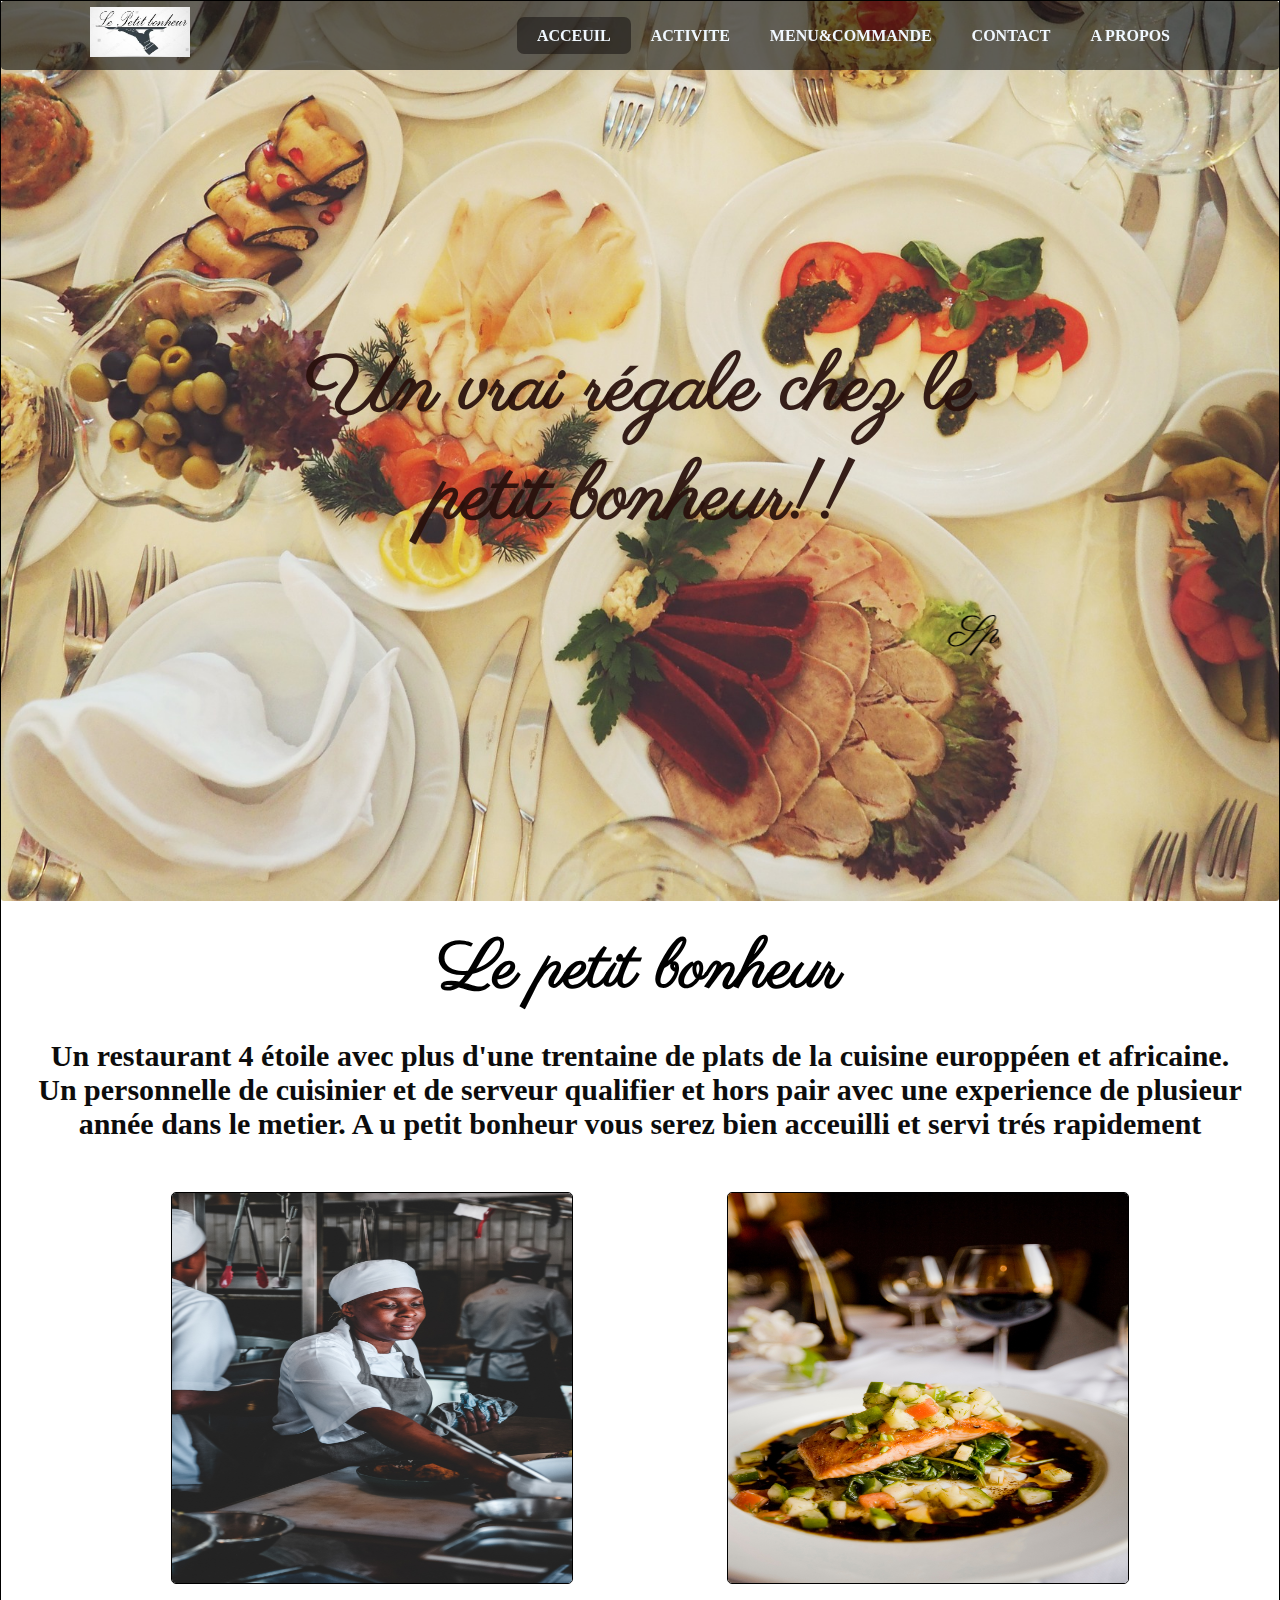
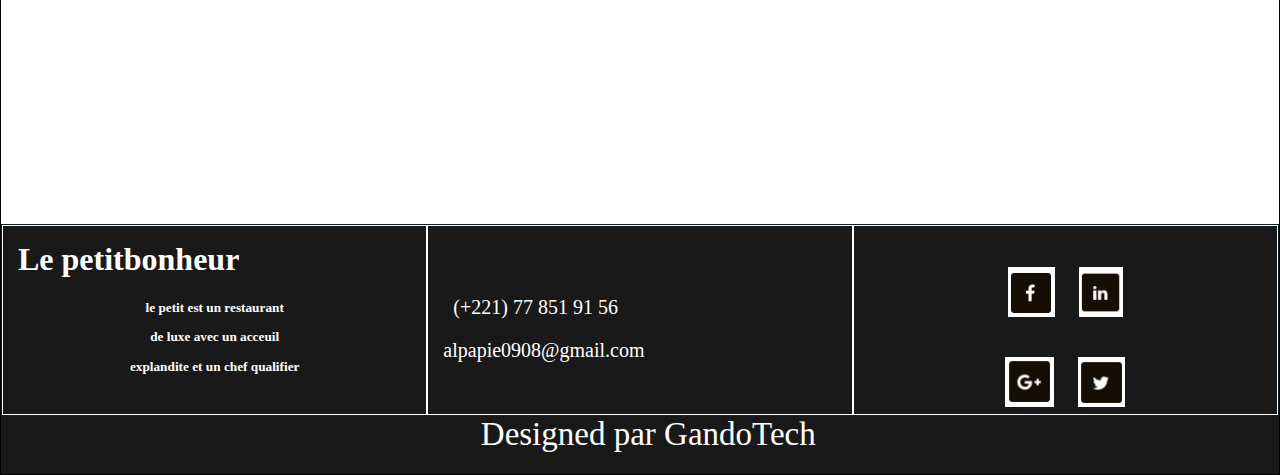
<file: index.html>
<!DOCTYPE html>
<html lang="en">
<head>
    <meta charset="UTF-8">
    <meta name="viewport" content="width=device-width, initial-scale=1.0">
    <meta http-equiv="X-UA-Compatible" content="ie=edge">
    <title>le petit bonheur:Restant de 3 étoile se trouvant a nianing  dans le derpartement de mbour</title>
   <link rel="stylesheet" href="./CSS/style.css">
   <link href="https://fonts.googleapis.com/css2?family=Parisienne&display=swap" rel="stylesheet">
  </head>
<body id="border">
    <!-- ce si est le barnier de mon site-->
   <nav>
      <div id="logo">
        <img src="./image/stock-vector-vector-icon-of-human-hand-with-a-tr.jpg" alt="logodu restaurant petit bonheur" height="50px" width="100">
        </div>
          <ul >
              <li><a href="#./index.html" class="active">acceuil</a> </li>
              <li><a href="./activite.html">activite</a></li>
              <li> <a href="./menu-commande.html">MENU&COMMANDE</a></li>
              <LI><a href="./contact.html">contact</a></LI>
              <li> <a href="./APROPOS.html">A Propos</a></li>
          </ul>
        </nav>
       <!--page1 un de mon site-->
    <section id="font">
        <div id="color-gris" >
      <div id="centrer-slogan">
     <p>
       <h1>
        Un vrai régale
         chez le petit bonheur!!</h1>
       <marquee behavior="89" direction="rigth">
      <span id="color"> Spécialiste de la cuisine Sénégalaise</span></p>
      </marquee>
    </div>
    </div>
  </section>
  <!--fin de la page 1-->
  <!--debut de la page 2-->
  <section id="page2" >
    <div class="page21">
    <div id="page2lpb">
   <h1 id="page2lpb1"><p>Le petit bonheur </p> </h1>
    <h2 id="page2lpb2"> 
      Un restaurant 4 étoile avec plus d'une trentaine de plats de la cuisine europpéen et africaine. <br>
      Un personnelle de cuisinier  et de serveur qualifier et hors pair avec une experience de plusieur<br> année dans le metier. 
      A u petit bonheur vous serez bien acceuilli et servi trés rapidement
    </h2></div>
    <div class="imgbotom">
      <img id="platss" src="./image/jeff-siepman-kyuPjZudBKs-unsplash.jpg" alt="chef de cuisine">  
     <img id="plats" src="./image/casey-lee-awj7sRviVXo-unsplash.jpg"  alt="plats presentation">
  </div>
 </div>
</section>
<!---->
<footer id="footer">
  <div id="contenue-footer">
    <div id="section-presentation">
      <h1 id="logo-text"><span>Le petit</span>bonheur</h1>
      <h5>
      <p>le petit est un restaurant</p> de luxe avec
         un acceuil<P> explandite et un chef qualifier</p></h5>
     </div>
     <div id="section-contact">
     <p> <span><i class="fas fa-phone"></i>&nbsp; (+221) 77 851 91 56</span></p>
     <a href=""></a>alpapie0908@gmail.com </span>
    </div>
    <div id="section-liens">
    <p>  
      <a href="https://facebook.com/mamoudou/"><img src="./image/icone/social-menu-facebook.png" alt="logo facebook" ></a>
     <a href="https://linked.com"><img src="./image/icone/social-menu-linkedin.png" alt="liens vers mon compte linked"></a></p>
    <p> <a href="mailto:alpapie0908@gmail.com"><img src="./image/icone/social-menu-google+.png" alt="liens vers google"></i></a>
   <a href="https://twitter.com"><img src="./image/icone/social-menu-twitter.png" alt="liens vers twitter" ></a></p>
    </div>
  </div>

  <div id="footer-enbas">
    &nbsp; Designed par GandoTech

  </div>
</footer>
</html>
<!--ce site web a été entier faite par Mamoudou Ndiaye étudiant en premiére année dans la filiére développement web et mobile a l'ISEP de Thiés   -->
</file>
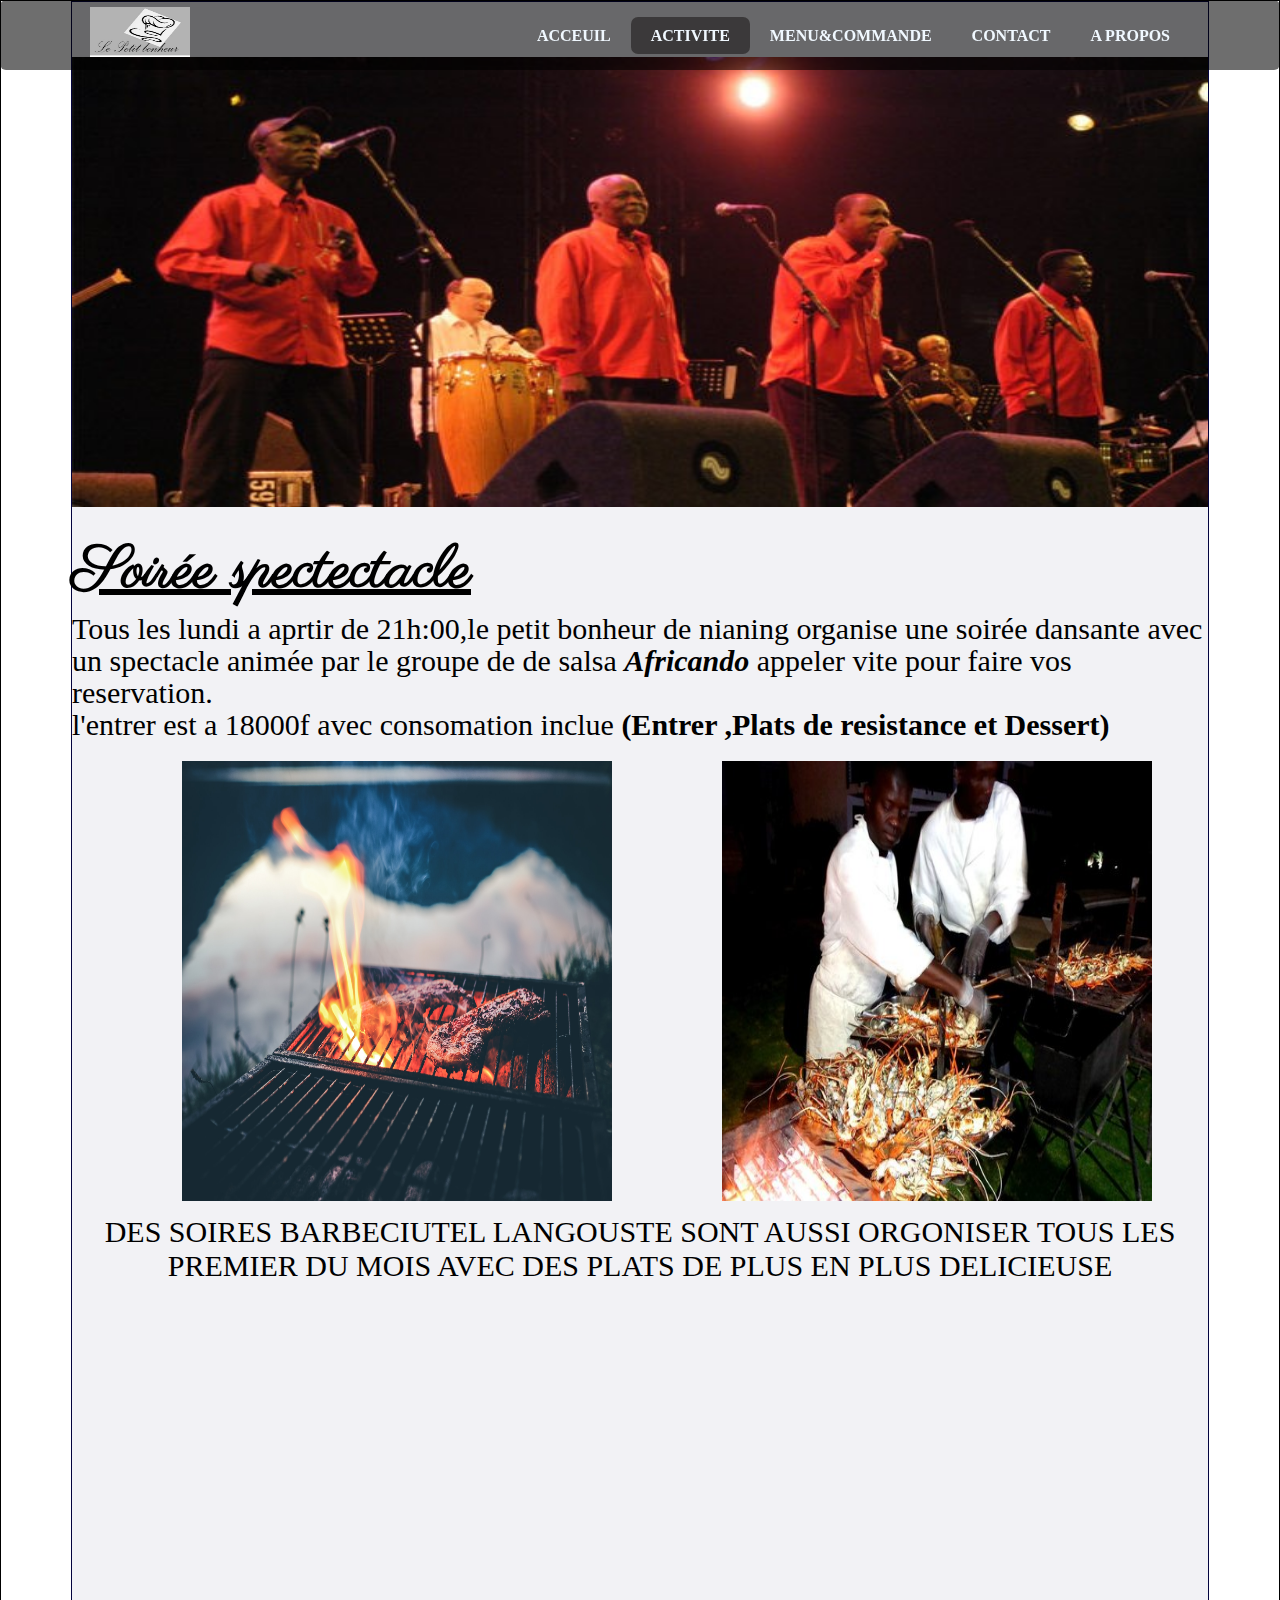
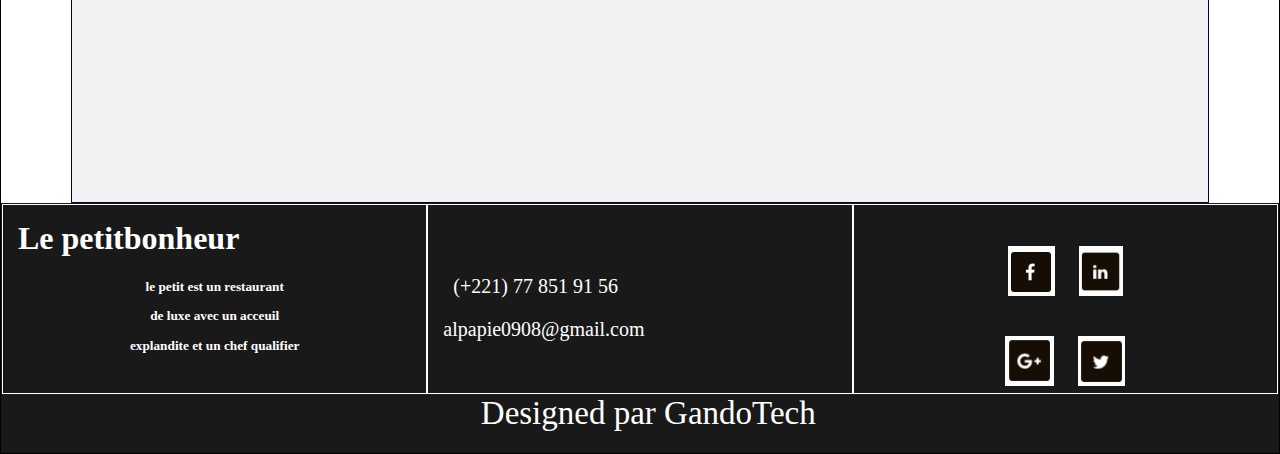
<file: activite.html>
<!DOCTYPE html>
<html lang="en">
<head>
    <meta charset="UTF-8">
    <meta name="viewport" content="width=device-width, initial-scale=1.0">
    <meta http-equiv="X-UA-Compatible" content="ie=edge">
    <title>le petit bonheur:Restant de 3 étoile se trouvant a nianing  dans le derpartement de mbour</title>
   <link rel="stylesheet" href="./CSS/style.css">
   <link href="https://fonts.googleapis.com/css2?family=Parisienne&display=swap" rel="stylesheet">
  </head>
<body id="border">
        <nav>
                <div id="logo">
                    <a href="./index.html"><img src="./image/Sans titre - 8.jpg" alt="logo du restaurant petit bonheur" height="50px" width="100" title="logo"></a> 
                 </div>
                   <ul >
                       <li><a href="./index.html" >acceuil</a> </li>
                       <li><a href="#./activite.html "class="active">activite</a></li>
                       <li> <a href="./menu-commande.html">MENU&COMMANDE</a></li>
                       <LI><a href="./contact.html">contact</a></LI>
                       <li> <a href="./APROPOS.html">A Propos</a></li>
                   </ul>
                 </nav>

                    <section id="activiter">
                        <div >
                            <img id="imgact" src="./image/africando-ip_4-696x392.jpg" alt="imege de l'activiter">  
                        </div> <h3>
                            <div id="actttext"><h1> Soirée spectectacle</div></h1>
                        <div id="acttext">
                            Tous les lundi a aprtir de 21h:00,le petit bonheur de nianing organise une soirée dansante avec <br> un spectacle animée par le groupe de de salsa  
                            <span class="actsalsa"> Africando</span> appeler vite pour faire vos reservation. <br> l'entrer est a 18000f avec consomation inclue <span id="pttmenu" >(Entrer ,Plats de resistance et Dessert)</span>
                        </div></h3>
                      <div id="actiaimage">   <img id="actimage2" src="./image/philipp-kammerer-Xm8XD2b9AUs-unsplash.jpg" alt="image de barcuie"><img id="actimage2" src="./image/le-restaurant-keparanga.jpg" alt="image de langouste"><div id="actimage3"></div> <div class="actitx">Des soires barbeciutel langouste sont aussi orgoniser tous les premier du mois avec des plats de plus en plus delicieuse</div></div>
                         </div>
                </section>

            <footer id="footer">
                <div id="contenue-footer">
                    <div id="section-presentation">
                    <h1 id="logo-text"><span>Le petit</span>bonheur</h1>
                    <h5>
                    <p>le petit est un restaurant</p> de luxe avec
                        un acceuil<P> explandite et un chef qualifier</p></h5>
                    </div>
                    <div id="section-contact">
                    <p> <span><i class="fas fa-phone"></i>&nbsp; (+221) 77 851 91 56</span></p>
                    <a href=""></a>alpapie0908@gmail.com </span>
                    </div>
                    <div id="section-liens">
                    <p>  <a href="https://facebook.com/mamoudou/"><img src="./image/icone/social-menu-facebook.png" alt="logo facebook" ></a>
                    <a href="https://linked.com"><img src="./image/icone/social-menu-linkedin.png" alt="liens vers mon compte linked"></a></p>
                    <p> <a href="mailto:alpapie0908@gmail.com"><img src="./image/icone/social-menu-google+.png" alt="liens vers google"></i></a>
                    <a href="https://twitter.com"><img src="./image/icone/social-menu-twitter.png" alt="liens vers twitter" ></a></p>
                    </div>
                </div>
                
                <div id="footer-enbas">
                    &nbsp; Designed par GandoTech
                
                </div>
                </footer>
</body>
</html>
</file>
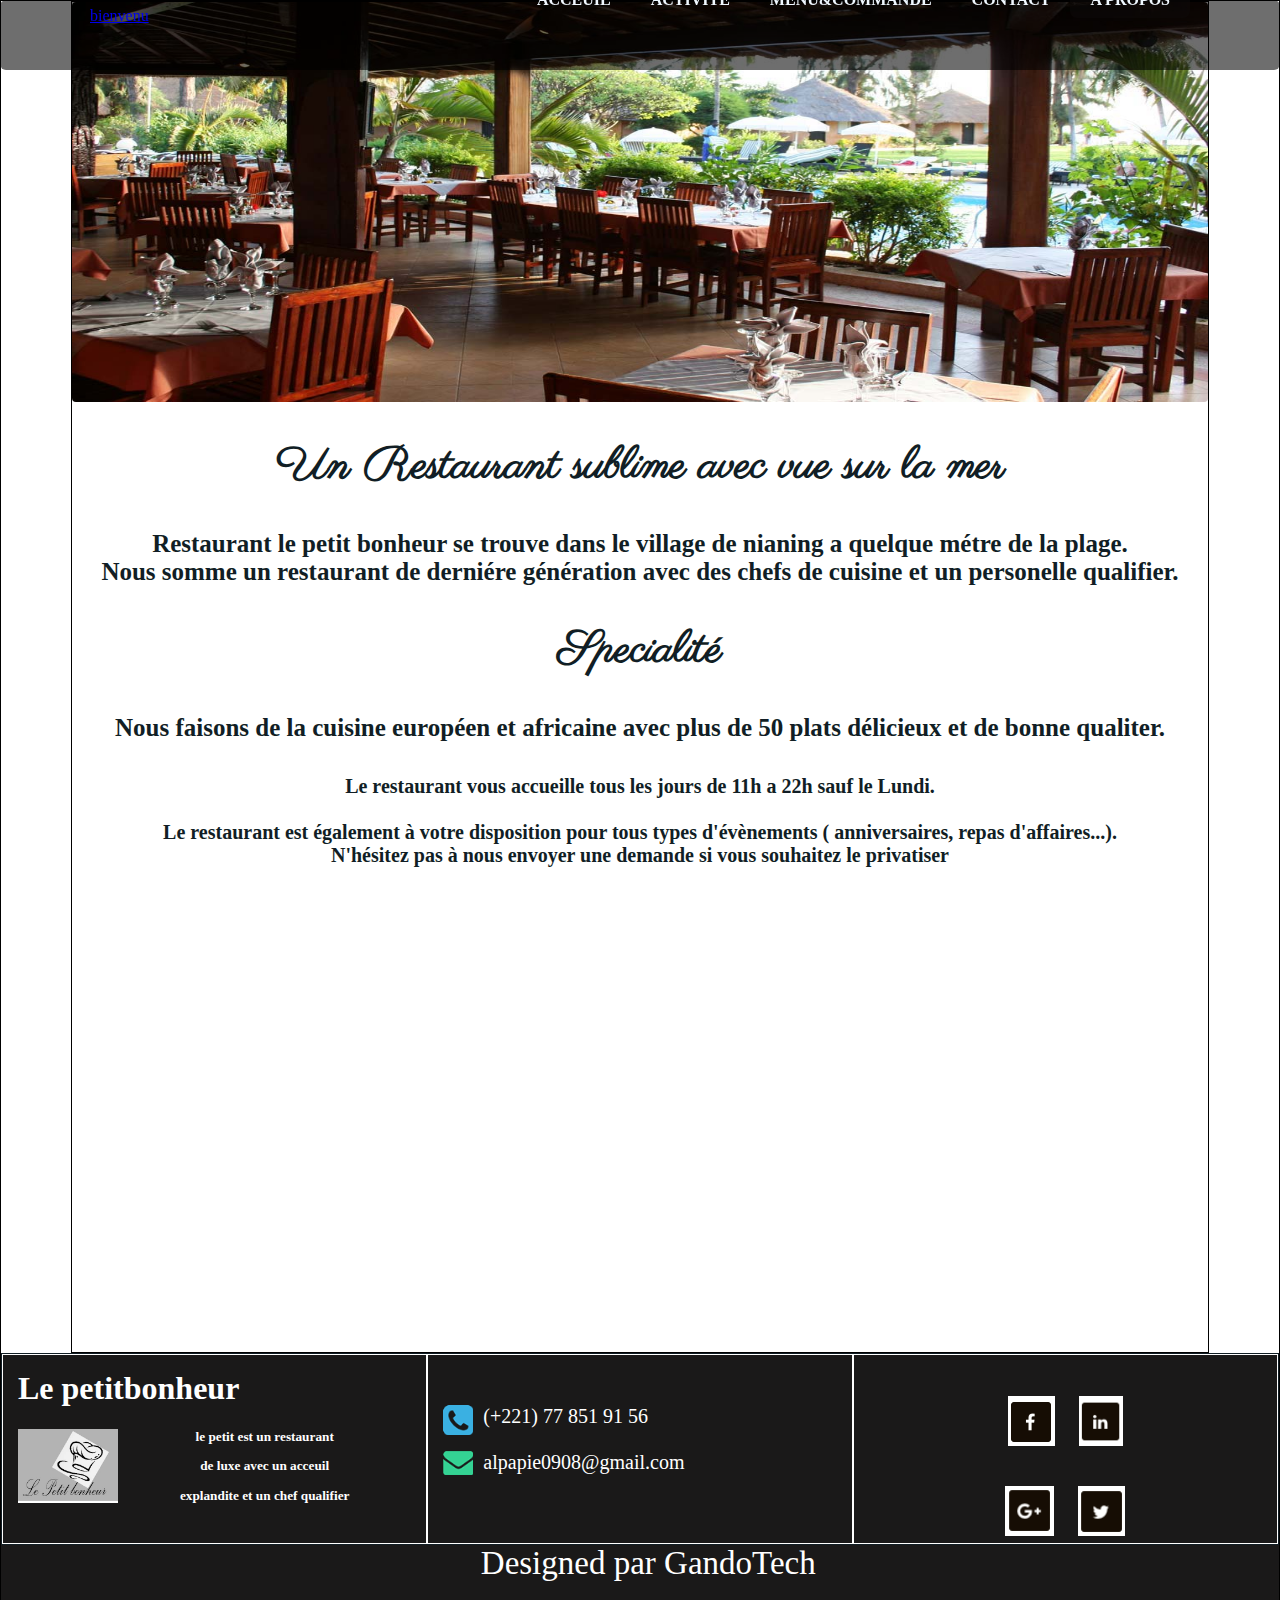
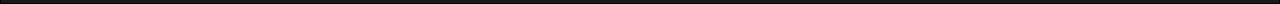
<file: APROPOS.html>
<!DOCTYPE html>
<html lang="en">
<head>
    <meta charset="UTF-8">
    <meta name="viewport" content="width=device-width, initial-scale=1.0">
    <meta http-equiv="X-UA-Compatible" content="ie=edge">
    <title>le petit bonheur:Restant de 3 étoile se trouvant a nianing  dans le derpartement de mbour</title>
   <link rel="stylesheet" href="./CSS/style.css">
   <link href="https://fonts.googleapis.com/css2?family=Parisienne&display=swap" rel="stylesheet">
  </head>
<body id="border">
        <nav>
                <div id="logo">
                    <a href="./index.html">bienvenu</a> 
                 </div>
                   <ul >
                       <li><a href="./index.html">acceuil</a> </li>
                       <li><a href="./activite.html">activite</a></li>
                       <li> <a href="./menu-commande.html">MENU&COMMANDE</a></li>
                       <LI><a href="./contact.html">contact</a></LI>
                       <li> <a href="#./APROPOS.html"class="active">A Propos</a></li>
                   </ul>
                 </nav>
                     <section id="apropos">
                         <img  id="image-resto" src="./image/20_Restaurant-Le-Saloum-2.jpg" alt="photo du resto" title="restaurant le petit bonheur">
                         <div id="textapropos">
                             <h1 id="apropostexh1">Un Restaurant sublime avec vue sur la mer </h1>
                            <h4 id="apropostexh2">Restaurant le petit bonheur se trouve dans le village de nianing a quelque métre de la plage. <br> Nous somme un restaurant de derniére 
                            génération avec des chefs de cuisine et un personelle qualifier. <br></h4>
                           <h1 id="apropostexh1"> Specialité</h1> 
                           <h4 id="apropostexh2" > Nous faisons de la cuisine européen et africaine avec plus de 50 plats délicieux 
                            et de bonne qualiter.</h4> <h4 id="finpros"> Le restaurant vous accueille tous les jours de 11h a 22h sauf le Lundi. <br><br>
                            Le restaurant est également à votre disposition pour tous types d'évènements ( anniversaires, repas d'affaires...). <br> N'hésitez pas à nous envoyer une demande si vous souhaitez le privatiser 
                            </h4>

                        </div>


                     </section>


        <footer id="footer">
            <div id="contenue-footer">
                <div id="section-presentation">
                <h1 id="logo-text"><span>Le petit</span>bonheur</h1>
                <h5><img id="dernierajuste" src="./image/Sans titre - 8.jpg" width="100" alt="">
                <p>le petit est un restaurant</p> de luxe avec
                    un acceuil<P> explandite et un chef qualifier</p></h5>
                </div>
                <div id="section-contact">
                <a href="https://www.whatsapp.com"><img id="dernierajuste" src="./image/icone/telephone65-blue.png" alt=""></a>&nbsp; (+221) 77 851 91 56 <br><br>
                <a href="mailto:alpapie0908@gmail.com"><img id="dernierajuste" src="./image/icone/envelope4-green.png" alt=""></a><span id="dernierajuste1">&nbsp; alpapie0908@gmail.com </span>
                </div>
                <div id="section-liens">
                <p>  <a href="https://facebook.com/mamoudou/"><img src="./image/icone/social-menu-facebook.png" alt="logo facebook" ></a>
                <a href="https://linked.com"><img src="./image/icone/social-menu-linkedin.png" alt="liens vers mon compte linked"></a></p>
                <p> <a href="mailto:alpapie0908@gmail.com"><img src="./image/icone/social-menu-google+.png" alt="liens vers google"></i></a>
                <a href="https://twitter.com"><img src="./image/icone/social-menu-twitter.png" alt="liens vers twitter" ></a></p>
                </div>
            </div>
            
            <div id="footer-enbas">
                &nbsp; Designed par GandoTech
            
            </div>
            </footer>
</body>
</html>
</file>
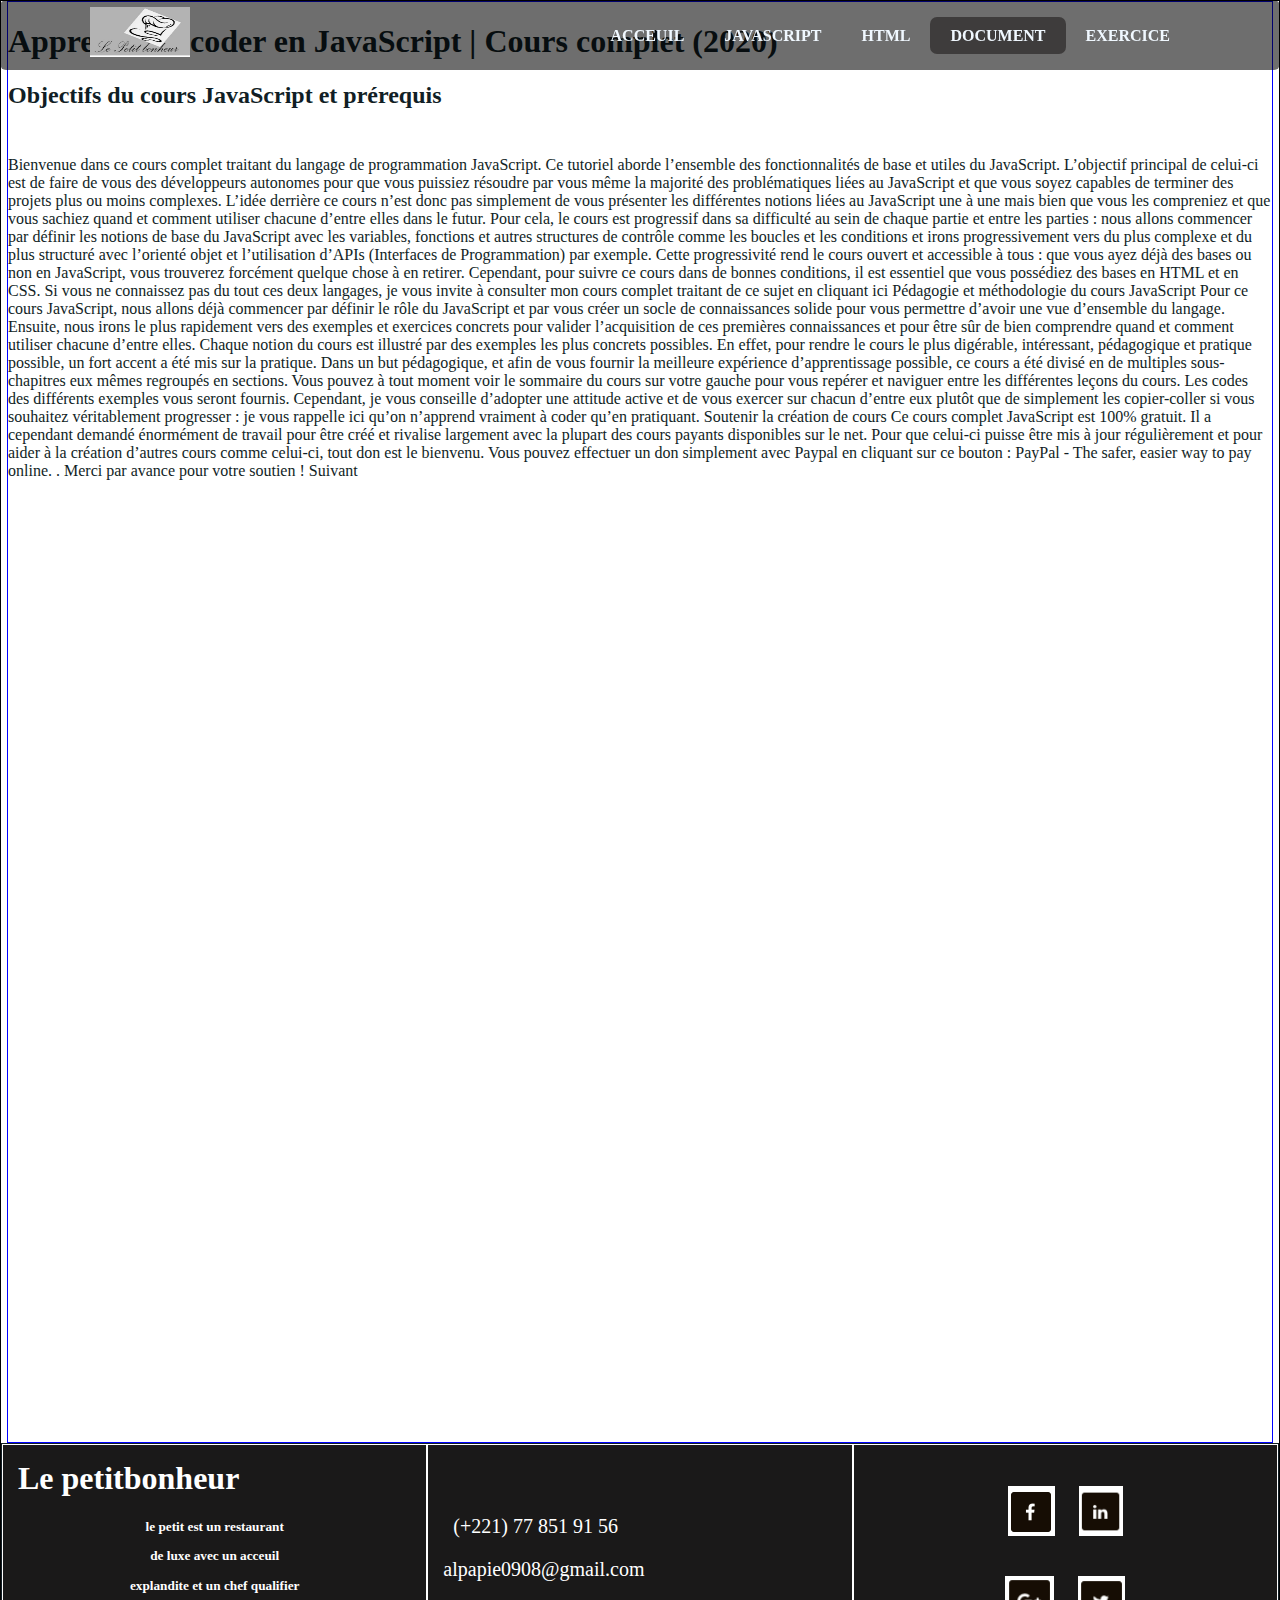
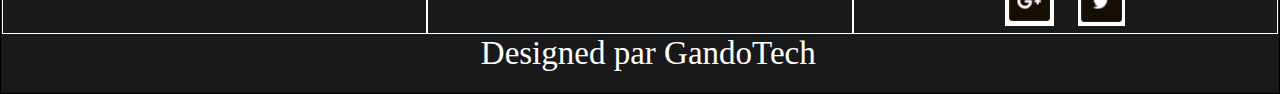
<file: contact.html>
<!DOCTYPE html>
<html lang="en">
<head>
    <meta charset="UTF-8">
    <meta name="viewport" content="width=device-width, initial-scale=1.0">
    <meta http-equiv="X-UA-Compatible" content="ie=edge">
    <title>le petit bonheur:Restant de 3 étoile se trouvant a nianing  dans le derpartement de mbour</title>
   <link rel="stylesheet" href="./CSS/style.css">
   <link href="https://fonts.googleapis.com/css2?family=Parisienne&display=swap" rel="stylesheet">
  </head><body id="border">
        <nav>
                <div id="logo">
                    <a href="./index.html"><img src="./image/Sans titre - 8.jpg" alt="logo du restaurant petit bonheur" height="50px" width="100" title="logo"></a> 
                 </div>
                   <ul >
                       <li><a href="./index.html">acceuil</a> </li>
                       <li><a href="./activite.html">JAVASCRIPT</a></li>
                       <li> <a href="./menu-commande.html">HTML</a></li>
                       <LI><a href="#./contact.html"class="active">DOCUMENT</a></LI>
                       <li> <a href="./APROPOS.html">EXERCICE</a></li>
                   </ul>
                 </nav>

          

        <section id="cont">  
            <h1>
                Apprendre à coder en JavaScript | Cours complet (2020) <br>
            </h1>
                    <h2>
                        Objectifs du cours JavaScript et prérequis <br><br>
                    </h2>
                    Bienvenue dans ce cours complet traitant du langage de programmation JavaScript.

                    Ce tutoriel aborde l’ensemble des fonctionnalités de base et utiles du JavaScript. L’objectif principal de celui-ci est de faire de vous des développeurs autonomes pour que vous puissiez résoudre par vous même la majorité des problématiques liées au JavaScript et que vous soyez capables de terminer des projets plus ou moins complexes.
                    
                    L’idée derrière ce cours n’est donc pas simplement de vous présenter les différentes notions liées au JavaScript une à une mais bien que vous les compreniez et que vous sachiez quand et comment utiliser chacune d’entre elles dans le futur.
                    
                    Pour cela, le cours est progressif dans sa difficulté au sein de chaque partie et entre les parties : nous allons commencer par définir les notions de base du JavaScript avec les variables, fonctions et autres structures de contrôle comme les boucles et les conditions et irons progressivement vers du plus complexe et du plus structuré avec l’orienté objet et l’utilisation d’APIs (Interfaces de Programmation) par exemple.
                    
                    Cette progressivité rend le cours ouvert et accessible à tous : que vous ayez déjà des bases ou non en JavaScript, vous trouverez forcément quelque chose à en retirer.
                    
                    Cependant, pour suivre ce cours dans de bonnes conditions, il est essentiel que vous possédiez des bases en HTML et en CSS. Si vous ne connaissez pas du tout ces deux langages, je vous invite à consulter mon cours complet traitant de ce sujet en cliquant ici
                    
                     
                    
                    Pédagogie et méthodologie du cours JavaScript
                    Pour ce cours JavaScript, nous allons déjà commencer par définir le rôle du JavaScript et par vous créer un socle de connaissances solide pour vous permettre d’avoir une vue d’ensemble du langage.
                    
                    Ensuite, nous irons le plus rapidement vers des exemples et exercices concrets pour valider l’acquisition de ces premières connaissances et pour être sûr de bien comprendre quand et comment utiliser chacune d’entre elles.
                    
                    Chaque notion du cours est illustré par des exemples les plus concrets possibles. En effet, pour rendre le cours le plus digérable, intéressant, pédagogique et pratique possible, un fort accent a été mis sur la pratique.
                    
                    Dans un but pédagogique, et afin de vous fournir la meilleure expérience d’apprentissage possible, ce cours a été divisé en de multiples sous-chapitres eux mêmes regroupés en sections.
                    
                    Vous pouvez à tout moment voir le sommaire du cours sur votre gauche pour vous repérer et naviguer entre les différentes leçons du cours.
                    
                    Les codes des différents exemples vous seront fournis. Cependant, je vous conseille d’adopter une attitude active et de vous exercer sur chacun d’entre eux plutôt que de simplement les copier-coller si vous souhaitez véritablement progresser : je vous rappelle ici qu’on n’apprend vraiment à coder qu’en pratiquant.
                    
                     
                    
                    Soutenir la création de cours
                    Ce cours complet JavaScript est 100% gratuit. Il a cependant demandé énormément de travail pour être créé et rivalise largement avec la plupart des cours payants disponibles sur le net. Pour que celui-ci puisse être mis à jour régulièrement et pour aider à la création d’autres cours comme celui-ci, tout don est le bienvenu. Vous pouvez effectuer un don simplement avec Paypal en cliquant sur ce bouton :
                    
                    PayPal - The safer, easier way to pay online. 
                    . Merci par avance pour votre soutien !
                    Suivant
        </section>








        <footer id="footer">
            <div id="contenue-footer">
                <div id="section-presentation">
                <h1 id="logo-text"><span>Le petit</span>bonheur</h1>
                <h5>
                <p>le petit est un restaurant</p> de luxe avec
                    un acceuil<P> explandite et un chef qualifier</p></h5>
                </div>
                <div id="section-contact">
                <p> <span><i class="fas fa-phone"></i>&nbsp; (+221) 77 851 91 56</span></p>
                <a href=""></a>alpapie0908@gmail.com </span>
                </div>
                <div id="section-liens">
                <p>  <a href="https://facebook.com/mamoudou/"><img src="./image/icone/social-menu-facebook.png" alt="logo facebook" ></a>
                <a href="https://linked.com"><img src="./image/icone/social-menu-linkedin.png" alt="liens vers mon compte linked"></a></p>
                <p> <a href="mailto:alpapie0908@gmail.com"><img src="./image/icone/social-menu-google+.png" alt="liens vers google"></i></a>
                <a href="https://twitter.com"><img src="./image/icone/social-menu-twitter.png" alt="liens vers twitter" ></a></p>
                </div>
            </div>
            
            <div id="footer-enbas">
                &nbsp; Designed par GandoTech
            
            </div>
            </footer>
</body>
</html>
</file>
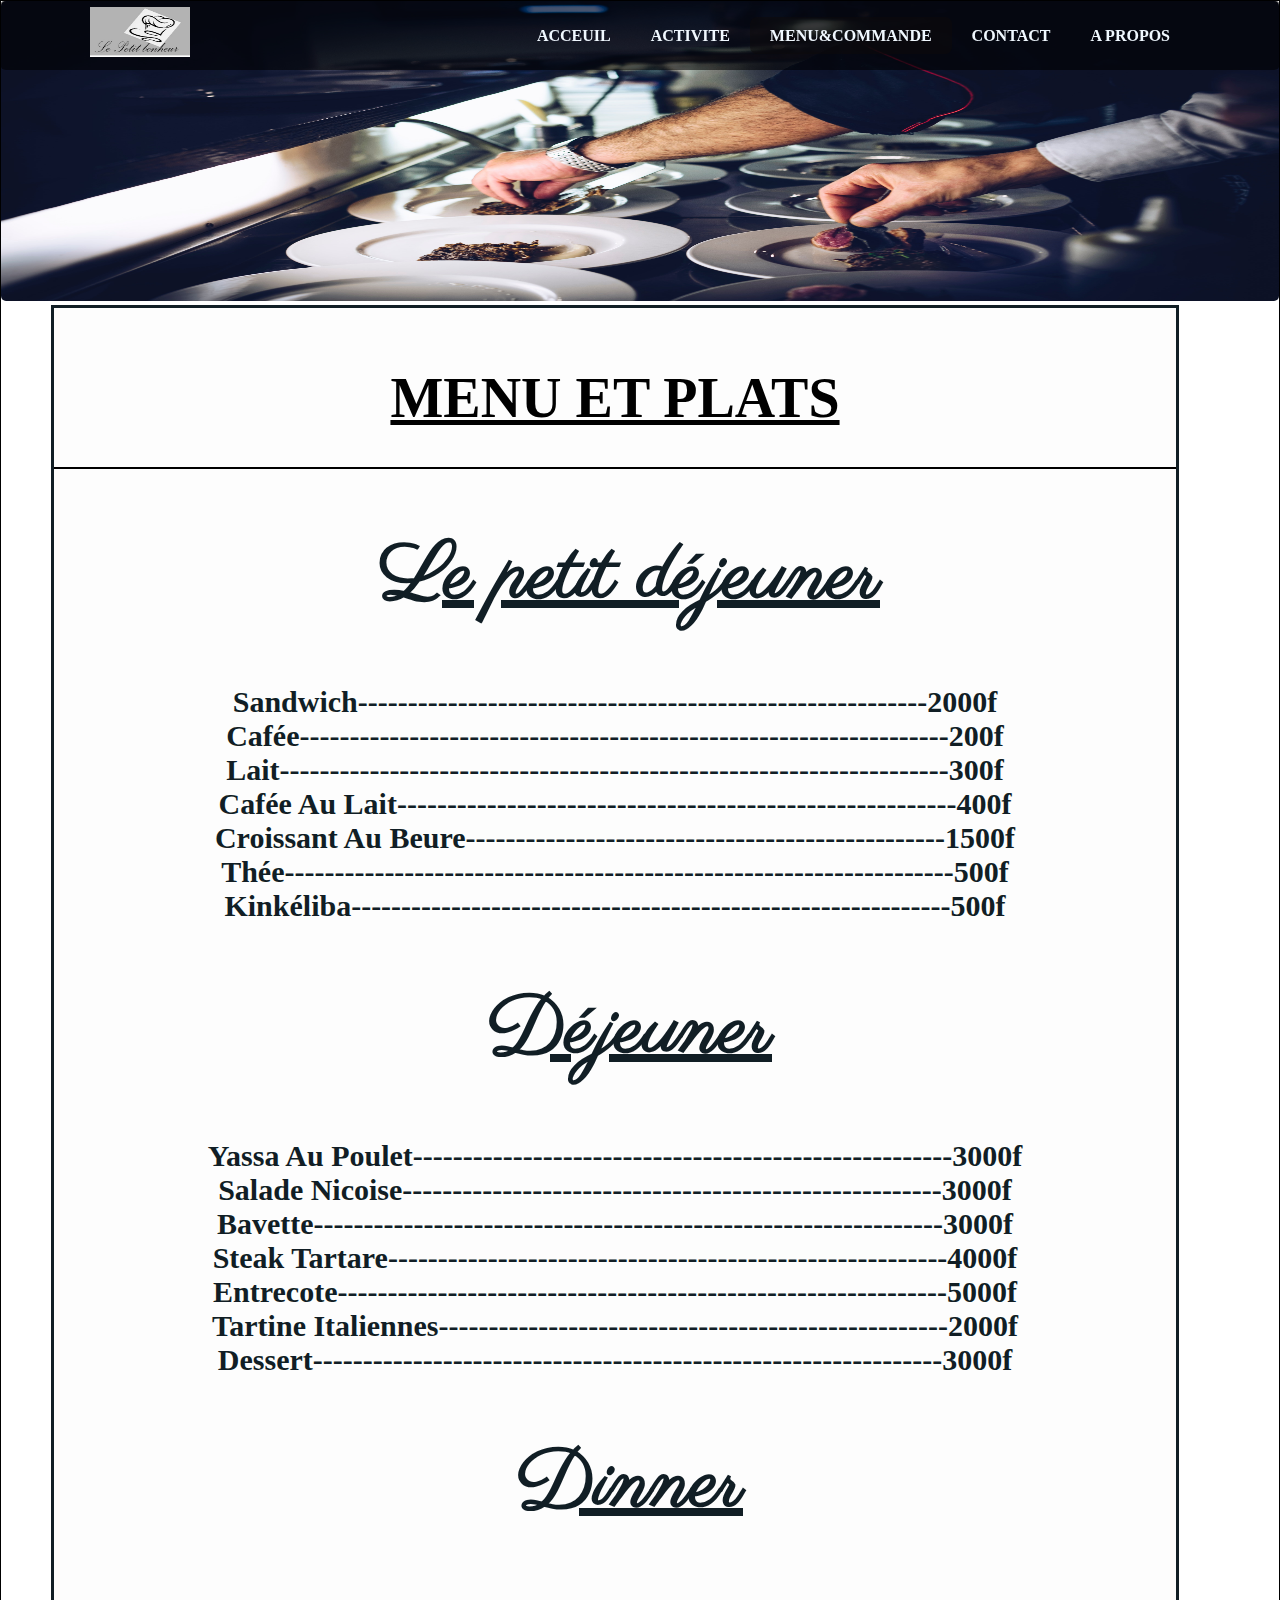
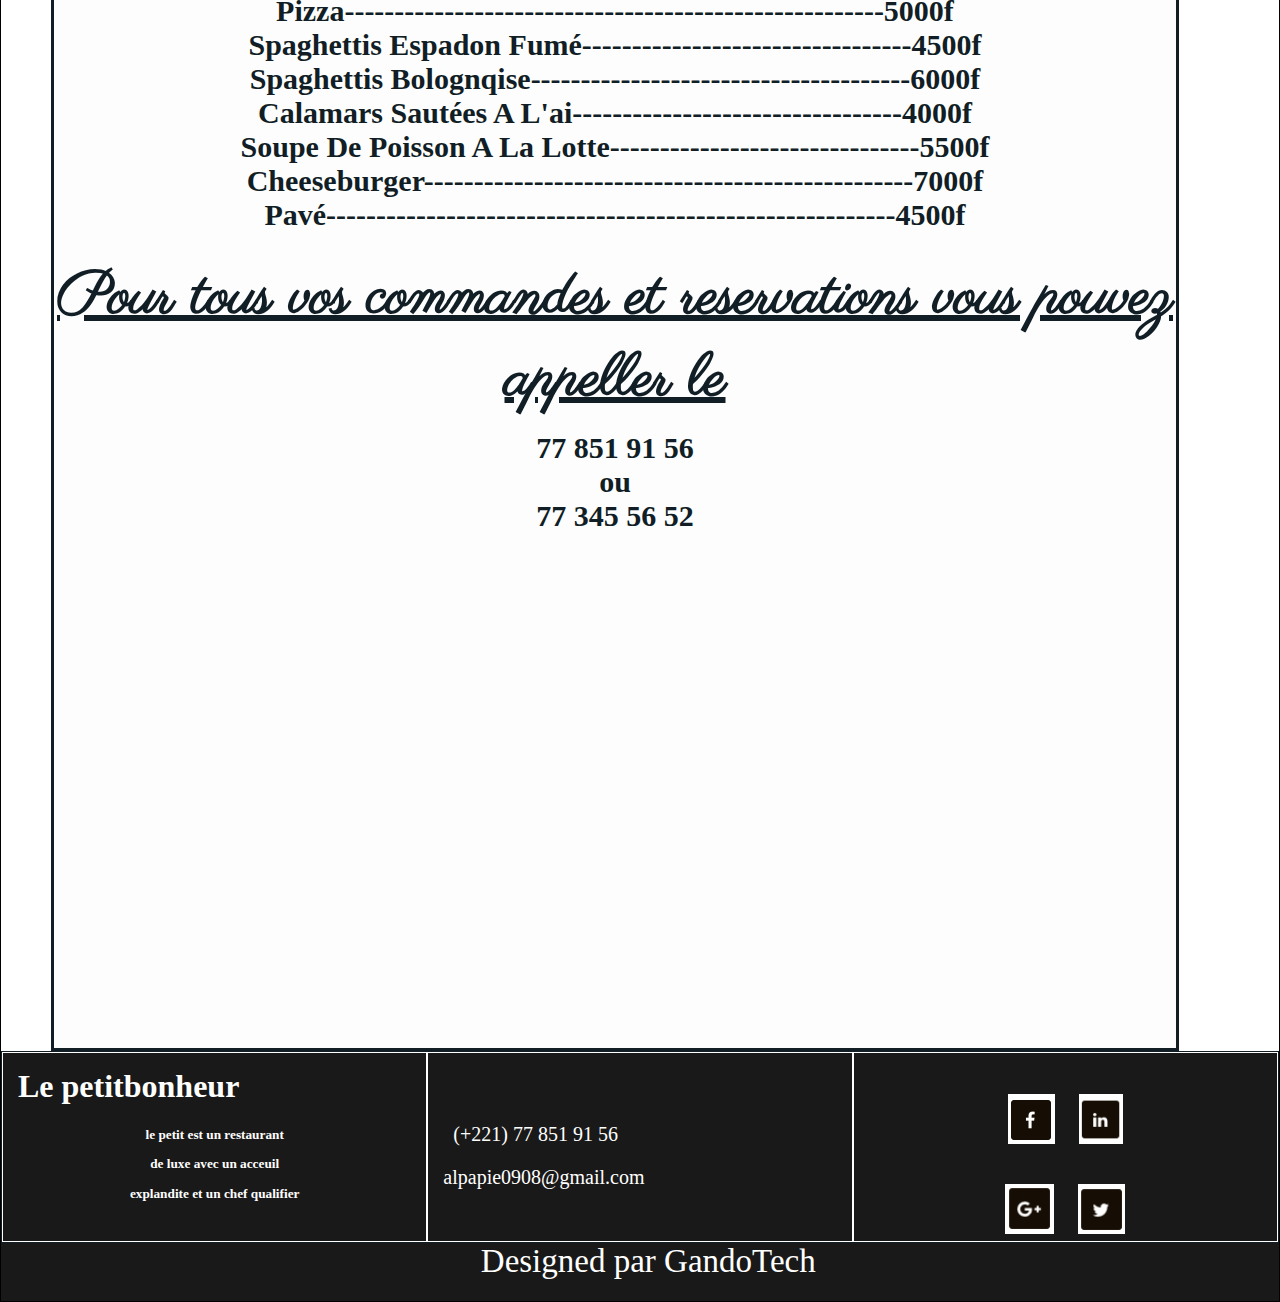
<file: menu-commande.html>
<!DOCTYPE html>
<html lang="en">
<head>
    <meta charset="UTF-8">
    <meta name="viewport" content="width=device-width, initial-scale=1.0">
    <meta http-equiv="X-UA-Compatible" content="ie=edge">
    <title> le petit bonheur:Restant de 3 étoile se trouvant a nianing  dans le derpartement de mbour</title>
   <link rel="stylesheet" href="./CSS/style.css">
   <link href="https://fonts.googleapis.com/css2?family=Parisienne&display=swap" rel="stylesheet">
  </head>
<body id="border">
    <nav>
                <div id="logo">
                 <a href="./index.html"><img src="./image/Sans titre - 8.jpg" alt="logo du restaurant petit bonheur" height="50px" width="100" title="logo"></a> 
                 </div>
                   <ul >
                       <li><a href="./index.html" >acceuil</a> </li>
                       <li><a href="./activite.html">activite</a></li>
                       <li> <a href="#./menu-commande.html"class="active">MENU&COMMANDE</a></li>
                       <LI><a href="./contact.html">contact</a></LI>
                       <li><a href="./APROPOS.html">A Propos</a></li>
                   </ul>
     </nav>
            <section id="menu-page">
                        <img id="bacimage" src="./image/fabrizio-magoni-boaDpmC-_Xo-unsplash.jpg" alt="image de menu" height="100px" width="200px">    
                    <div id="border-menu"> 
                            <div id="menu-text">
                                    <h1>menu et plats</h1>
                            </div> 
                            <div id="ptt">
                                    <div id="pttdej"><h1>Le petit déjeuner</h1></div>
                                    <div id="pttdej1">
                                        <h4> 
                                            sandwich---------------------------------------------------------2000f <br>
                                            cafée-----------------------------------------------------------------200f <br>
                                            lait-------------------------------------------------------------------300f <br>
                                            cafée au lait--------------------------------------------------------400f <br>
                                            croissant au beure------------------------------------------------1500f <br>
                                            thée-------------------------------------------------------------------500f <br>
                                            kinkéliba------------------------------------------------------------500f <br>
                                        </h4>
                                    </div>
                                       <div id="pttdej">
                                         <h1> Déjeuner</h1> 
                                           </div>
                                <div id="pttdej1">
                                    <h4>
                                            yassa au poulet------------------------------------------------------3000f <br>
                                            salade nicoise------------------------------------------------------3000f <br>
                                            bavette---------------------------------------------------------------3000f <br>
                                            steak tartare--------------------------------------------------------4000f <br>
                                            entrecote-------------------------------------------------------------5000f <br>
                                            tartine italiennes---------------------------------------------------2000f <br>
                                            dessert---------------------------------------------------------------3000f <br>  
                                    </h4>
                                </div>
                                <div id="pttdej">
                                        <h1> Dinner</h1> 
                                          </div>
                               <div id="pttdej1">
                                   <h4>
                                           pizza------------------------------------------------------5000f <br>
                                           spaghettis espadon fumé---------------------------------4500f <br>
                                           spaghettis bolognqise--------------------------------------6000f <br>
                                           calamars sautées a l'ai---------------------------------4000f <br>
                                           soupe de poisson a la lotte-------------------------------5500f <br>
                                           cheeseburger-------------------------------------------------7000f <br>
                                           pavé---------------------------------------------------------4500f <br>  
                                   </h4>
                               </div>
                               <div id="pttdej0">
                                    <h1> Pour tous vos commandes et reservations vous pouvez appeller le</h1> 
                                      </div>
                           <div id="pttdej2">
                               <h4>
                                  77 851 91 56 <br> ou <br>
                                  77 345 56 52    
                               </h4>
                           </div>
                      </div>
                          </div>
                    </div>  
                </section> 
        <footer id="footer">
            <div id="contenue-footer">
                <div id="section-presentation">
                <h1 id="logo-text"><span>Le petit</span>bonheur</h1>
                <h5>
                <p>le petit est un restaurant</p> de luxe avec
                    un acceuil<P> explandite et un chef qualifier</p></h5>
                </div>
                <div id="section-contact">
                <p> <span><i class="fas fa-phone"></i>&nbsp; (+221) 77 851 91 56</span></p>
                <a href=""></a>alpapie0908@gmail.com </span>
                </div>
                <div id="section-liens">
                <p>  <a href="https://facebook.com/mamoudou/"><img src="./image/icone/social-menu-facebook.png" alt="logo facebook" ></a>
                <a href="https://linked.com"><img src="./image/icone/social-menu-linkedin.png" alt="liens vers mon compte linked"></a></p>
                <p> <a href="mailto:alpapie0908@gmail.com"><img src="./image/icone/social-menu-google+.png" alt="liens vers google"></i></a>
                <a href="https://twitter.com"><img src="./image/icone/social-menu-twitter.png" alt="liens vers twitter" ></a></p>
                </div>
            </div>
            
            <div id="footer-enbas">
                &nbsp; Designed par GandoTech
            
            </div>
            </footer>
            <style>
                body{
    background-color: #ffff;
    border: #000 1px solid;
    color: rgb(17, 30, 37)
}
#border{
    margin: 0px;
    padding: 0;
}
nav{
    position: fixed;
    top:0;
    left: 0 ;
    height:70px;
    background-color: bisque;
    width: 100%;
    padding:7px 90px;
    box-sizing:border-box;
    background:rgba(0,0,0,0.57);
    z-index: ;
    border-radius: 6px
}
nav #gris
#logo{
    margin-top: 0;
    margin-left: 0% ;
    font-family:'Times New Roman', Times, serif;
    color: white;
    padding-left: 0%
}
nav ul{
  margin-top: -50px;
  padding-bottom: 20px;
float:right;
list-style-type:none;
display: flex;


}
nav ul li a.active{
    background-color: rgba(14, 9, 9, 0.5);
     border-radius: 7px
}  
nav ul li a{
    line-height: 50px;
    color:aliceblue;
    padding:10px 20px;
    text-transform:uppercase;
font-weight: bold;
border-radius: 20px;
text-decoration: none;
}
nav ul li a:hover{
    font-style: italic;
    font-size: 23px;
    background-color:rgba(14, 9, 9, 0.5) 
}
na ul li a:visited{background-color: rgba(221, 24, 24, 0.5);
    
} 
/*le header de mon page3 web fin*/
/*index.html*/
 #font{
    background-image: url('../image/banner-bg.jpg');
    background-size: cover;
    background-position: center;
    height: 100vh;
    width: 100%; 
    margin-top: 0px; 
    border-radius:3px;
   
   
     }
#centrer-slogan{
    text-align: center;
    font-family:'parisienne'; 
    padding: 280px;
    color:rgba(41, 16, 12, 0.932);
    font-size: 40px
}
marquee #color{
color:#000;
font-style: oblique;
}
/*page2*/
#page2{
    width: 100%;
    height: 100vh; 
    background-position: center;
    background-size: 1600px;
    background-repeat:no-repeat; 
  color: rgb(0,0,0.4))
}
#page2 .page21{
  
}
#plats{
    margin-left: 150px;
    border: #000 1px solid;
    border-radius: 5px;
    width:400px;
    height:390px;
    
}
#platss{
    margin-left: 150px;
    border: #000 1px solid;
    border-radius: 5px;
    width:400px;
    height:390px;
    
     
} 

 #page2 .imgbotom{
   margin-top: 4%;
   margin-left: 20px;

}
#page2lpb {
    text-align: center; 
    color: rgb(12, 12, 12);
    margin-top: 30px;


}
 #page2lpb #page2lpb1{
     font-size: 68px;
     font-family:'parisienne' ,'Lobster', 'cursive';
    color: #000;
    margin-top: -45px;
    
}
#page2lpb #page2lpb2{
   ;
    ;
    font-size: 30px;
    margin-top: -45px;
}
/*le footer de mon siste web */
#footer{
    width: 100%;
    height:250px;
    background-color: rgb(26, 25, 25);  ;
   bottom:0px;
   clear: both;
   position: relative;

}
#contenue-footer{
    border: 1px solid;
    height: 190px;
    display: flex;
}
#contenue-footer #section-presentation,#section-contact,#section-liens{
 flex:1;
 padding: 15px;
 border:1px solid white;
 color: white
}
#section-presentation{
    text-align: center
}
#section-presentation h1{
text-align: left;
margin-top: 0;

}
#footer-enbas {
    text-align: center;
    color: white;
    font-size: 33px;
    margin-top: 0%;
}
#section-liens{
    text-align: center;
}
#section-liens img{
    height: 50px;
  text-align: center;
    padding: 10px;

}
#section-contact{
    text-align: cener;
    font-size: 20px;
    padding-top: 50px
}
#dernierajuste{
    padding: px;
    float: left;
}
    
}


/*fin du footer*/

/* page du menu */
#menu-page{
    border: 1px solid ;
    background-color: rgb(236, 236, 236);
    height: 310vh;
    width: 100%;
    color: rgb(0,0,0.4);
    
}
#menu-page #border-menu{
    border: 3px solid ;
    margin:0px 100px 0 100px;
    margin-inline-start: 50px;
    height: 260vh;
    background-color: rgb(253, 253, 253)
}
#menu-page #menu-text{
    text-align: center;
    border-bottom: 2px solid  rgb(0, 0, 0);
    font-weight: 2em ;
    font-size: 28px;
    text-transform: uppercase;
    padding-top: 20px;
    padding-bottom: 0%;
    color: rgb(0, 0, 0);
    text-decoration: underline 
}
 #bacimage{
   height: 300px;
  width: 100%;
  border-radius: 5px;  
}
#ptt{
    text-align: center
}
#pttdej{
    margin-left: 30px;
    text-decoration: underline;
    font-size: 40px;
    font-family: 'parisienne';
}
#pttdej1{
    font-size: 30px;
    text-transform: capitalize;
}
#pttdej0{
    text-align: center;
    font-size: 30px;
    font-family: 'parisienne';
    text-decoration: underline;
    margin-top: -15px
}
#pttdej2{
    font-size: 30px;
    margin-top: -30px;
}
/*fin du menu*/
/*debut de l'activiter*/
#activiter{
    height: 200vh;
    border: 1px solid rgb(4, 4, 63);
    margin: 0px 70px 0px 70px;
    background: rgb(242, 242, 245)
}
 #imgact{
    height: 450px;
    width: 100%;
    margin-top: 55px;
}
#acttext{
    text-transform;
    text-align: cente;
    font-size: 30px;
    margin-top:-40px;
    line-height: 32px;
    color: rgb(0, 0, 0);
}
#actttext{
    font-family: 'parisienne';
    font-size:30px;
    margin-top: -20px;
    color: rgb(0, 0, 0);
    text-decoration: underline;
}

.actsalsa{
    font-style: italic;
    font-weight: bold;
}
#actimage2{
    height: 440px;
    width: 430px;
    margin-left: 90px;
    margin-top: 20px;
    padding-left: 20px;

}
.actitx{
    text-align: center;
    text-transform: uppercase;
    font-size: 30px;
    color: rgb(0, 0, 0);
    margin-top: 10px;
}
#pttmenu{
    font-weight: bold;
}
/*fin de activiter*/
/*debut de contact*/
#cont{
    height: 160vh;
    margin: 0px 6px 0px 6px;
border: 1px solid blue;
}
#barre{
    height: 68px;
    width: 100%;
   background-color: rgb(117, 115, 115);
}
.contres{
    text-transform: uppercse;
    font-size: 50px;
    font-family: 'parisienne';
    margin-top: 10px;
    text-align: center;


}
#formul0{
    margin-left: 150px;
    margin-top: 30px;
    font-size: 17px;
    margin-right: 50px;
}

#item{
     font-weight: bold;
     font-size: 25px;
     margin-left: 0px;
} 
#champ{
    background-color: rgb(231, 231, 236);
    height: 30px;
}
textarea{
    background-color: rgb(213, 213, 219);
    
}
#politique{
    color: rgb(248, 103, 7);
} 
#envoie{
    color: white;
    background-color: #FFB03B;;
    height: 25px;
}
#imagecontact{
    height: 690px;
    width: 570px;
    float: right;
    margin-top: 30px;
    margin-right: 100px;
    border-radius: 6px; 
}
/*fin de contact*/
/*debut de apropos*/
#apropos{
    height: 150vh;
    border: 1px solid #000;
    margin: 0 70px 0 70px;
}
#image-resto{
      width: 100%;
      height: 400px;
      border-radius: 4px;
}
#textapropos{
    text-align: center;
}
#apropostexh1{
    font-family: 'parisienne';
    font-size: 45px;
}
#apropostexh2{
    font-size: 25px;
}
#finpros{
    font-size: 20px;

}


/*fin de apropos*/
            </style>
</body>
</html>
</file>
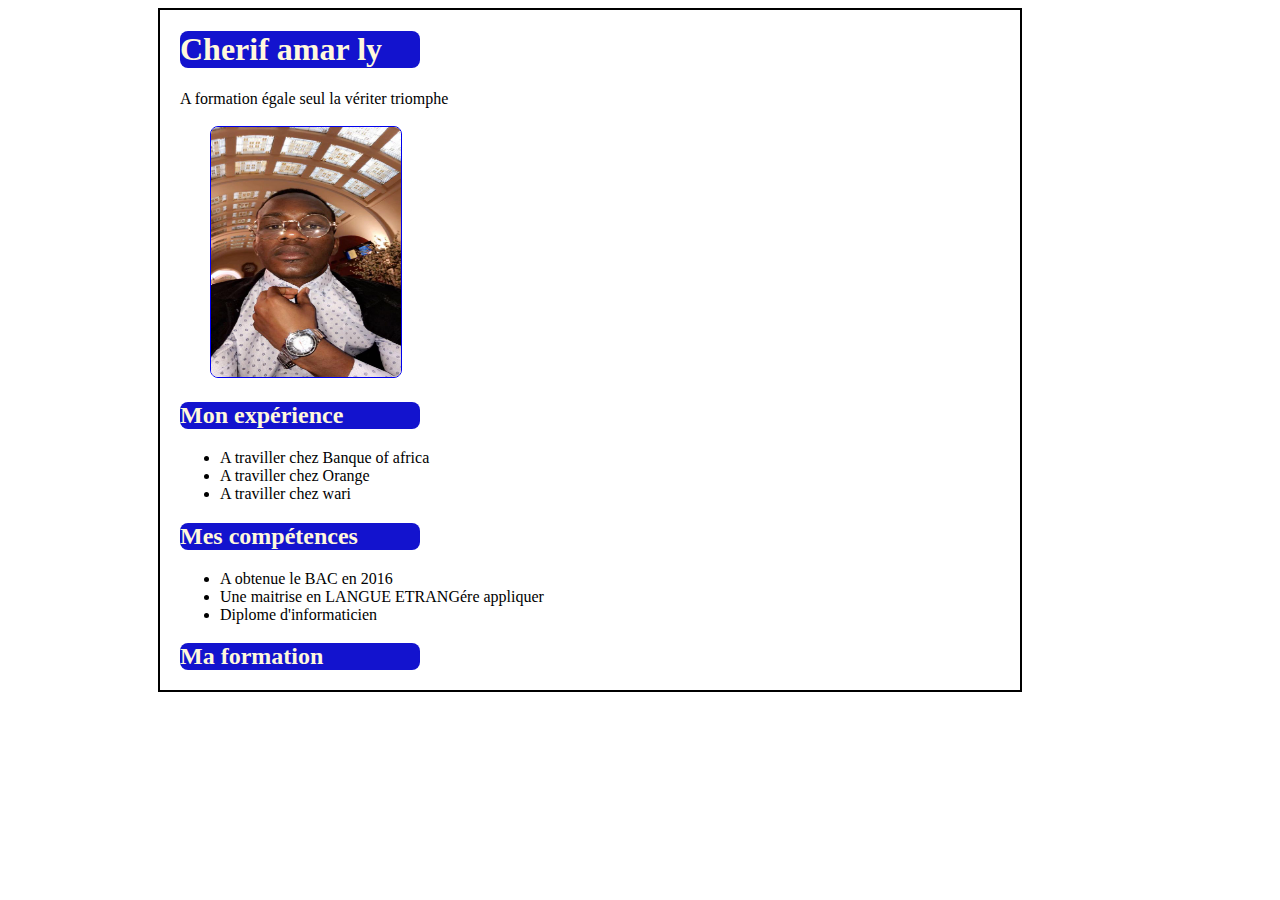
<file: html cherif/cherifamarlyCV.html>
<!DOCTYPE html>
<html lang="en">
<head>
    <meta charset="UTF-8">
    <meta name="viewport" content="width=device-width, initial-scale=1.0">
    <meta http-equiv="X-UA-Compatible" content="ie=edge">
    <link rel="stylesheet" href="./css/style.css">
    <title>Mon cv</title>
  </head>
  <html>
      <body>
          <div id="center"> <div class="espace">
          <h1 id="coler">Cherif amar ly</h1>
          A formation égale seul la vériter triomphe <br> <br>

        <a href="./img/chrief.jpg" target="blank"> <img id="radius"src="./img/chrief.jpg" alt="logo cherif" width="190px" height="250px"></a> 
        <section>
            <h2 id="coler"> Mon expérience </h2>
            <ul>
                <li>A traviller chez Banque of africa</li>
                <li>A traviller chez Orange</li>
                <li>A traviller chez wari</li>
            </ul>
            
        </section>
        <section>
            <h2 id="coler"> Mes compétences </h2>
            <ul>
                <li>A obtenue le BAC en 2016</li>
                <li>Une maitrise en LANGUE ETRANGére appliquer</li>
                <li>Diplome d'informaticien</li>
             </ul>
             
        </section>
        <section>
            <h2 id="coler"> Ma formation </h2>

        </section>
    </div>
    </div>
      </body>
  </html>
</file>
<file: CSS/style.css>
/*debut du header de mon page web*/
body{
    background-color: #ffff;
    border: #000 1px solid;
    color: rgb(17, 30, 37)
}
#border{
    margin: 0px;
    padding: 0;
}
nav{
    position: fixed;
    top:0;
    left: 0 ;
    height:70px;
    background-color: bisque;
    width: 100%;
    padding:7px 90px;
    box-sizing:border-box;
    background:rgba(0,0,0,0.57);
    z-index: 1;
    border-radius: 6px
}
nav #gris
#logo{
    margin-top: 0;
    margin-left: 0% ;
    font-family:'Times New Roman', Times, serif;
    color: white;
    padding-left: 0%
}
nav ul{
  margin-top: -50px;
  padding-bottom: 20px;
float:right;
list-style-type:none;
display: flex;


}
nav ul li a.active{
    background-color: rgba(14, 9, 9, 0.5);
     border-radius: 7px
}  
nav ul li a{
    line-height: 50px;
    color:aliceblue;
    padding:10px 20px;
    text-transform:uppercase;
font-weight: bold;
border-radius: 20px;
text-decoration: none;
}
nav ul li a:hover{
    font-style: italic;
    font-size: 23px;
    background-color:rgba(14, 9, 9, 0.5) 
}
nav ul li a:visited{background-color: rgba(221, 24, 24, 0.5);
    
} 
/*le header de mon page3 web fin*/
/*index.html*/
 #font{
    background-image: url('../image/banner-bg.jpg');
    background-size: cover;
    background-position: center;
    height: 100vh;
    width: 100%; 
    margin-top: 0px; 
    border-radius:3px;
   
   
     }
#centrer-slogan{
    text-align: center;
    font-family:'parisienne'; 
    padding: 280px;
    color:rgba(41, 16, 12, 0.932);
    font-size: 40px
}
marquee #color{
color:#000;
font-style: oblique;
}
/*page2*/
#page2{
    width: 100%;
    height: 100vh; 
    background-position: center;
    background-size: 1600px;
    background-repeat:no-repeat; 
  color: rgb(0,0,0.4))
}
#page2 .page21{
  
}
#plats{
    margin-left: 150px;
    border: #000 1px solid;
    border-radius: 5px;
    width:400px;
    height:390px;
    
}
#platss{
    margin-left: 150px;
    border: #000 1px solid;
    border-radius: 5px;
    width:400px;
    height:390px;
    
     
} 

 #page2 .imgbotom{
   margin-top: 4%;
   margin-left: 20px;

}
#page2lpb {
    text-align: center; 
    color: rgb(12, 12, 12);
    margin-top: 30px;


}
 #page2lpb #page2lpb1{
     font-size: 68px;
     font-family:'parisienne' ,'Lobster', 'cursive';
    color: #000;
    margin-top: -45px;
    
}
#page2lpb #page2lpb2{
   ;
    ;
    font-size: 30px;
    margin-top: -45px;
}
/*le footer de mon siste web */
#footer{
    width: 100%;
    height:250px;
    background-color: rgb(26, 25, 25);  ;
   bottom:0px;
   clear: both;
   position: relative;

}
#contenue-footer{
    border: 1px solid;
    height: 190px;
    display: flex;
}
#contenue-footer #section-presentation,#section-contact,#section-liens{
 flex:1;
 padding: 15px;
 border:1px solid white;
 color: white
}
#section-presentation{
    text-align: center
}
#section-presentation h1{
text-align: left;
margin-top: 0;

}
#footer-enbas {
    text-align: center;
    color: white;
    font-size: 33px;
    margin-top: 0%;
}
#section-liens{
    text-align: center;
}
#section-liens img{
    height: 50px;
  text-align: center;
    padding: 10px;

}
#section-contact{
    text-align: cener;
    font-size: 20px;
    padding-top: 50px
}
#dernierajuste{
    padding: px;
    float: left;
}
    
}


/*fin du footer*/

/* page du menu */
#menu-page{
    border: 1px solid ;
    background-color: rgb(236, 236, 236);
    height: 310vh;
    width: 100%;
    color: rgb(0,0,0.4);
    
}
#menu-page #border-menu{
    border: 3px solid ;
    margin:0px 100px 0 100px;
    margin-inline-start: 50px;
    height: 260vh;
    background-color: rgb(253, 253, 253)
}
#menu-page #menu-text{
    text-align: center;
    border-bottom: 2px solid  rgb(0, 0, 0);
    font-weight: 2em ;
    font-size: 28px;
    text-transform: uppercase;
    padding-top: 20px;
    padding-bottom: 0%;
    color: rgb(0, 0, 0);
    text-decoration: underline 
}
 #bacimage{
   height: 300px;
  width: 100%;
  border-radius: 5px;  
}
#ptt{
    text-align: center
}
#pttdej{
    margin-left: 30px;
    text-decoration: underline;
    font-size: 40px;
    font-family: 'parisienne';
}
#pttdej1{
    font-size: 30px;
    text-transform: capitalize;
}
#pttdej0{
    text-align: center;
    font-size: 30px;
    font-family: 'parisienne';
    text-decoration: underline;
    margin-top: -15px
}
#pttdej2{
    font-size: 30px;
    margin-top: -30px;
}
/*fin du menu*/
/*debut de l'activiter*/
#activiter{
    height: 200vh;
    border: 1px solid rgb(4, 4, 63);
    margin: 0px 70px 0px 70px;
    background: rgb(242, 242, 245)
}
 #imgact{
    height: 450px;
    width: 100%;
    margin-top: 55px;
}
#acttext{
    text-transform;
    text-align: cente;
    font-size: 30px;
    margin-top:-40px;
    line-height: 32px;
    color: rgb(0, 0, 0);
}
#actttext{
    font-family: 'parisienne';
    font-size:30px;
    margin-top: -20px;
    color: rgb(0, 0, 0);
    text-decoration: underline;
}

.actsalsa{
    font-style: italic;
    font-weight: bold;
}
#actimage2{
    height: 440px;
    width: 430px;
    margin-left: 90px;
    margin-top: 20px;
    padding-left: 20px;

}
.actitx{
    text-align: center;
    text-transform: uppercase;
    font-size: 30px;
    color: rgb(0, 0, 0);
    margin-top: 10px;
}
#pttmenu{
    font-weight: bold;
}
/*fin de activiter*/
/*debut de contact*/
#cont{
    height: 160vh;
    margin: 0px 6px 0px 6px;
border: 1px solid blue;
}
#barre{
    height: 68px;
    width: 100%;
   background-color: rgb(117, 115, 115);
}
.contres{
    text-transform: uppercse;
    font-size: 50px;
    font-family: 'parisienne';
    margin-top: 10px;
    text-align: center;


}
#formul0{
    margin-left: 150px;
    margin-top: 30px;
    font-size: 17px;
    margin-right: 50px;
}

#item{
     font-weight: bold;
     font-size: 25px;
     margin-left: 0px;
} 
#champ{
    background-color: rgb(231, 231, 236);
    height: 30px;
}
textarea{
    background-color: rgb(213, 213, 219);
    
}
#politique{
    color: rgb(248, 103, 7);
} 
#envoie{
    color: white;
    background-color: #FFB03B;;
    height: 25px;
}
#imagecontact{
    height: 690px;
    width: 570px;
    float: right;
    margin-top: 30px;
    margin-right: 100px;
    border-radius: 6px; 
}
/*fin de contact*/
/*debut de apropos*/
#apropos{
    height: 150vh;
    border: 1px solid #000;
    margin: 0 70px 0 70px;
}
#image-resto{
      width: 100%;
      height: 400px;
      border-radius: 4px;
}
#textapropos{
    text-align: center;
}
#apropostexh1{
    font-family: 'parisienne';
    font-size: 45px;
}
#apropostexh2{
    font-size: 25px;
}
#finpros{
    font-size: 20px;

}


/*fin de apropos*/
</file>
<file: html cherif/css/style.css>
#center{
    margin-left: 150px;
    border: solid 2px;
    margin-right: 250px;

}
#radius{
    border-radius: 8px;
    margin-left: 30px;
    border: solid 1px;
}
#coler{
    background-color:rgb(19, 19, 206);
    color: cornsilk;
    border-radius: 8px;
    text-decoration: solid 20px;
    margin-right: 600px;
}
.espace{
    margin-left: 20px;
    
}
</file>
